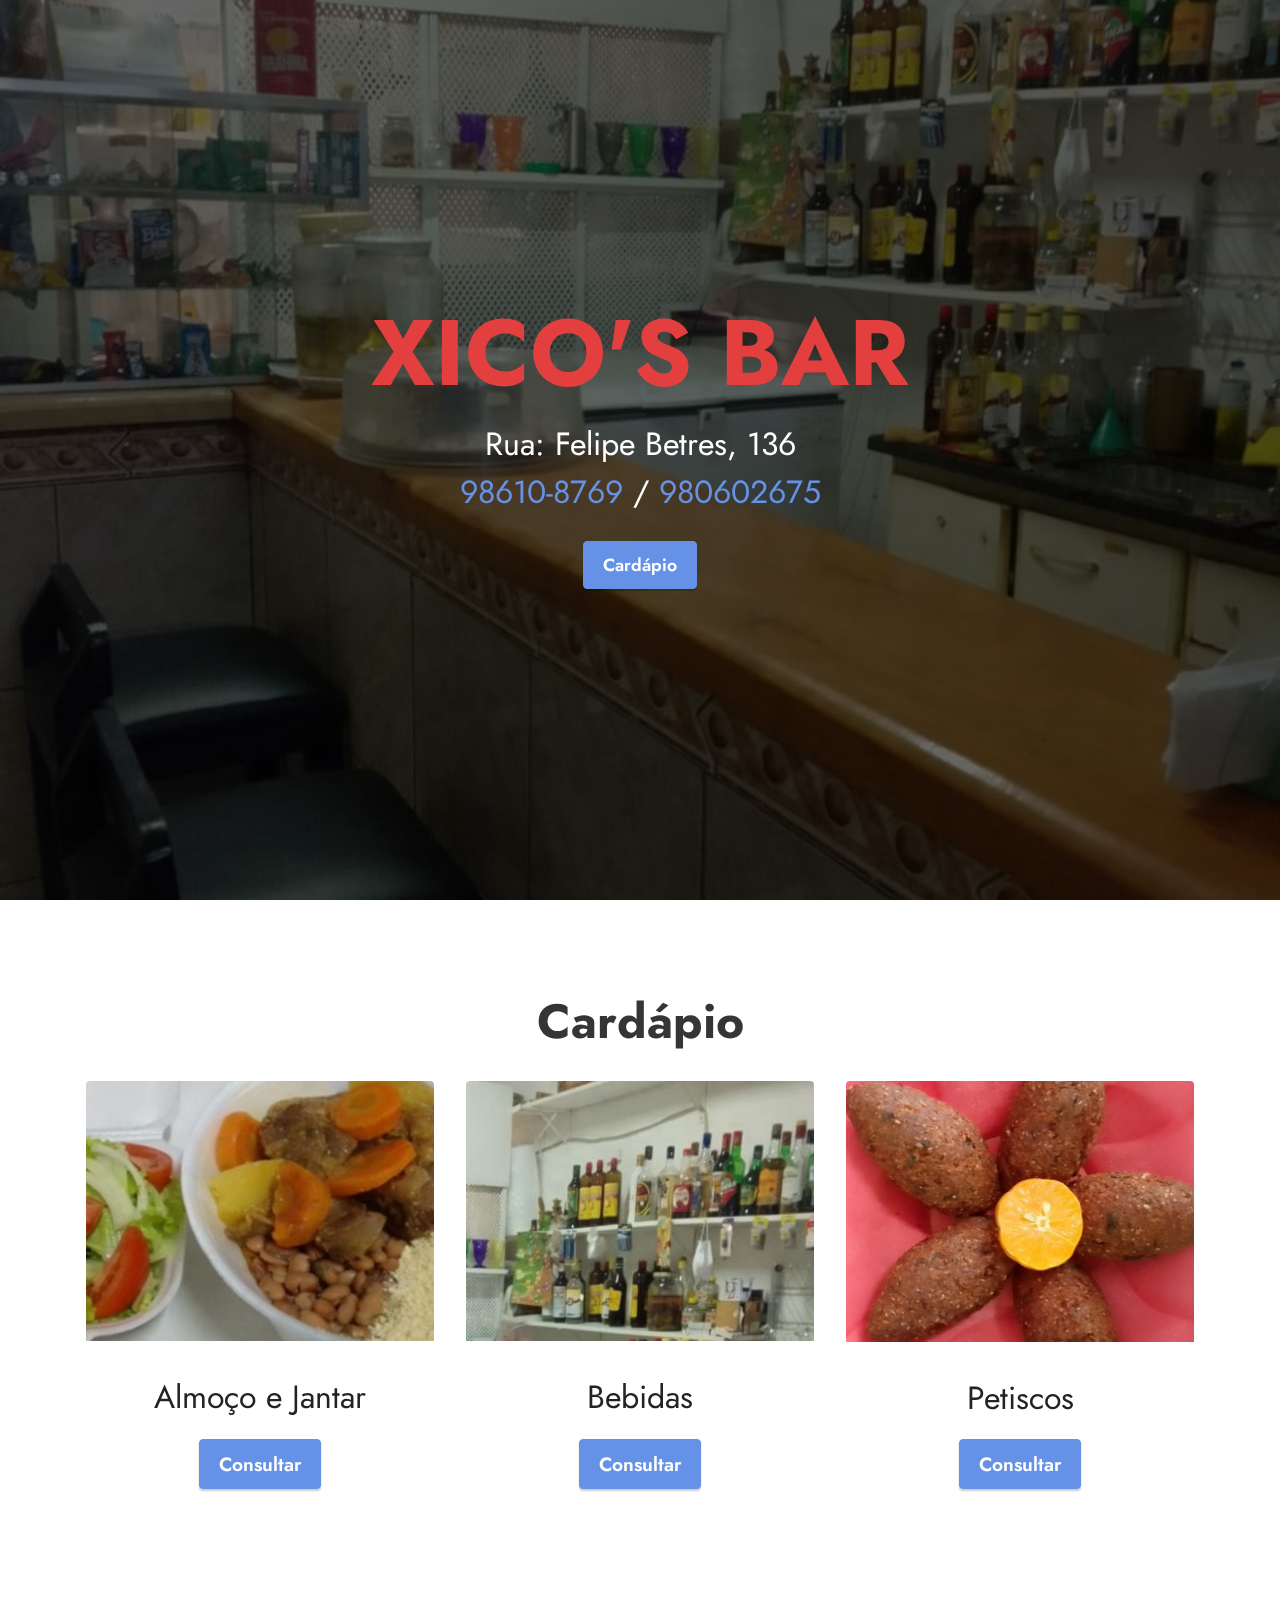
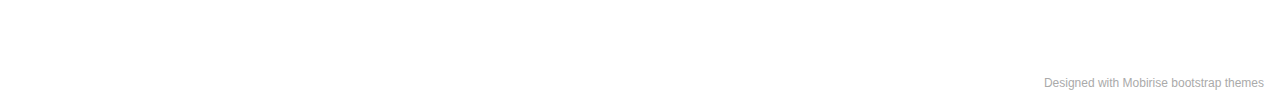
<file: index.html>
<!DOCTYPE html>
<html  >
<head>
  <!-- Site made with Mobirise Website Builder v5.3.0, https://mobirise.com -->
  <meta charset="UTF-8">
  <meta http-equiv="X-UA-Compatible" content="IE=edge">
  <meta name="generator" content="Mobirise v5.3.0, mobirise.com">
  <meta name="viewport" content="width=device-width, initial-scale=1, minimum-scale=1">
  <link rel="shortcut icon" href="assets/images/logo5.png" type="image/x-icon">
  <meta name="description" content="">
  
  
  <title>Home</title>
  <link rel="stylesheet" href="assets/tether/tether.min.css">
  <link rel="stylesheet" href="assets/bootstrap/css/bootstrap.min.css">
  <link rel="stylesheet" href="assets/bootstrap/css/bootstrap-grid.min.css">
  <link rel="stylesheet" href="assets/bootstrap/css/bootstrap-reboot.min.css">
  <link rel="stylesheet" href="assets/theme/css/style.css">
  <link rel="preload" as="style" href="assets/mobirise/css/mbr-additional.css"><link rel="stylesheet" href="assets/mobirise/css/mbr-additional.css" type="text/css">
  
  
  
  
</head>
<body>
  
  <section class="header3 cid-tNGSUu02CK mbr-fullscreen mbr-parallax-background" id="header3-3">

    

    <div class="mbr-overlay" style="opacity: 0.6; background-color: rgb(0, 0, 0);"></div>

    <div class="align-center container">
        <div class="row justify-content-center">
            <div class="col-12 col-lg-6">
                <h1 class="mbr-section-title mbr-fonts-style mb-3 display-1"><strong>XICO'S BAR</strong></h1>
                
                <p class="mbr-text mbr-fonts-style display-5">Rua: Felipe Betres, 136<br><a href="https://web.whatsapp.com/send?phone=5511986108769" class="text-primary">98610-8769</a> / <a href="https://web.whatsapp.com/send?phone=5511980602375" class="text-primary">980602675</a></p>
                <div class="mbr-section-btn mt-3"><a class="btn btn-primary display-4" href="index.html#gallery2-e">Cardápio</a></div>
            </div>
        </div>
    </div>
</section>

<section class="gallery2 cid-tPbjk4nDwG" id="gallery2-e">
    
    
    <div class="container">
        <div class="mbr-section-head">
            <h4 class="mbr-section-title mbr-fonts-style align-center mb-0 display-2"><strong>Cardápio</strong></h4>
            
        </div>
        <div class="row mt-4">
            <div class="item features-image сol-12 col-md-6 col-lg-4">
                <div class="item-wrapper">
                    <div class="item-img">
                        <img src="assets/images/picadinho-1-696x313.jpeg" alt="">
                    </div>
                    <div class="item-content">
                        <h5 class="item-title mbr-fonts-style display-5">Almoço e Jantar</h5>
                        
                        
                    </div>
                    <div class="mbr-section-btn item-footer mt-2"><a href="page1.html" class="btn btn-primary item-btn display-7" target="_blank">Consultar</a></div>
                </div>
            </div>
            <div class="item features-image сol-12 col-md-6 col-lg-4">
                <div class="item-wrapper">
                    <div class="item-img">
                        <img src="assets/images/bar-696x928.jpeg" alt="">
                    </div>
                    <div class="item-content">
                        <h5 class="item-title mbr-fonts-style display-5">Bebidas</h5>
                        
                        
                    </div>
                    <div class="mbr-section-btn item-footer mt-2"><a href="page2.html" class="btn btn-primary item-btn display-7" target="_blank">Consultar</a></div>
                </div>
            </div>
            <div class="item features-image сol-12 col-md-6 col-lg-4">
                <div class="item-wrapper">
                    <div class="item-img">
                        <img src="assets/images/kibe-696x885.jpeg" alt="">
                    </div>
                    <div class="item-content">
                        <h5 class="item-title mbr-fonts-style display-5">Petiscos</h5>
                        
                        
                    </div>
                    <div class="mbr-section-btn item-footer mt-2"><a href="page3.html" class="btn btn-primary item-btn display-7" target="_blank">Consultar</a></div>
                </div>
            </div>
            
        </div>
    </div>
</section><section style="background-color: #fff; font-family: -apple-system, BlinkMacSystemFont, 'Segoe UI', 'Roboto', 'Helvetica Neue', Arial, sans-serif; color:#aaa; font-size:12px; padding: 0; align-items: center; display: flex;"><a href="https://mobirise.site/e" style="flex: 1 1; height: 3rem; padding-left: 1rem;"></a><p style="flex: 0 0 auto; margin:0; padding-right:1rem;"><a href="https://mobirise.site/t" style="color:#aaa;">Designed</a> with Mobirise bootstrap themes</p></section><script src="assets/web/assets/jquery/jquery.min.js"></script>  <script src="assets/popper/popper.min.js"></script>  <script src="assets/tether/tether.min.js"></script>  <script src="assets/bootstrap/js/bootstrap.min.js"></script>  <script src="assets/smoothscroll/smooth-scroll.js"></script>  <script src="assets/parallax/jarallax.min.js"></script>  <script src="assets/theme/js/script.js"></script>  
  
  
</body>
</html>
</file>
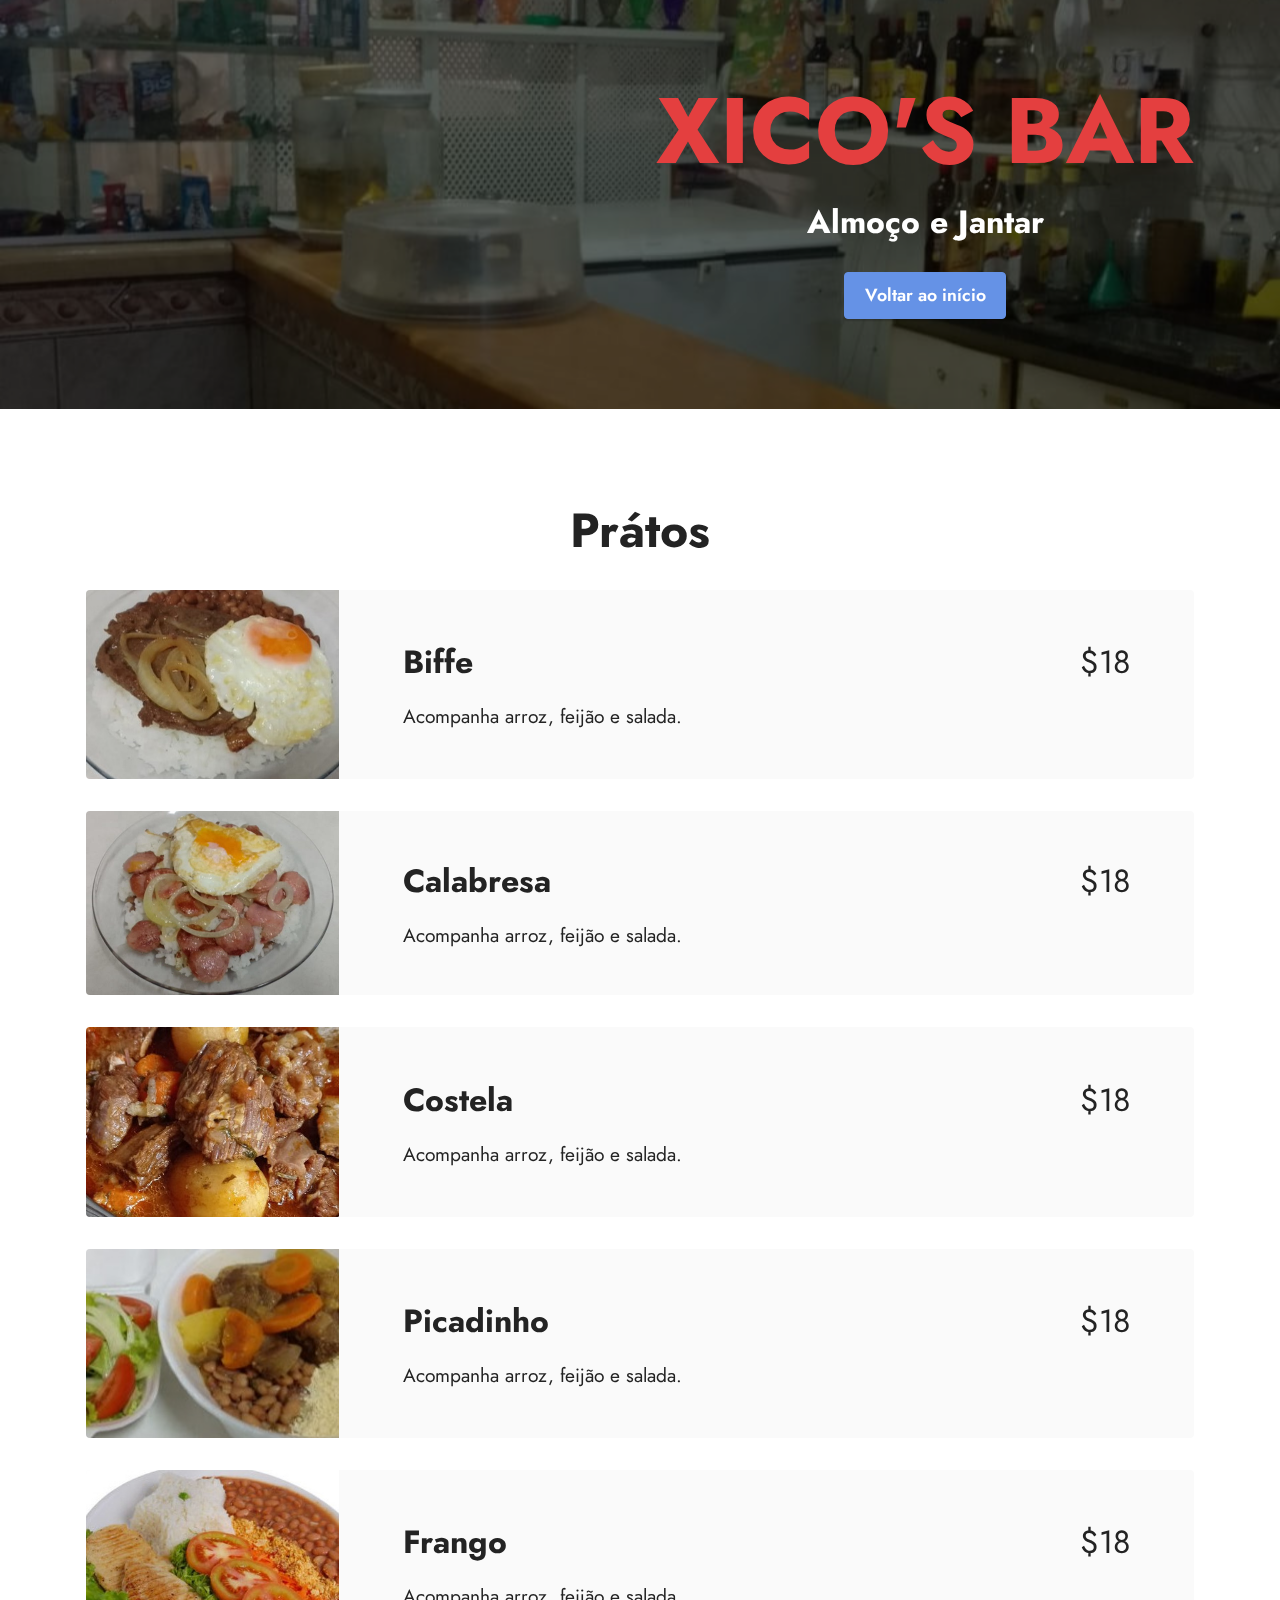
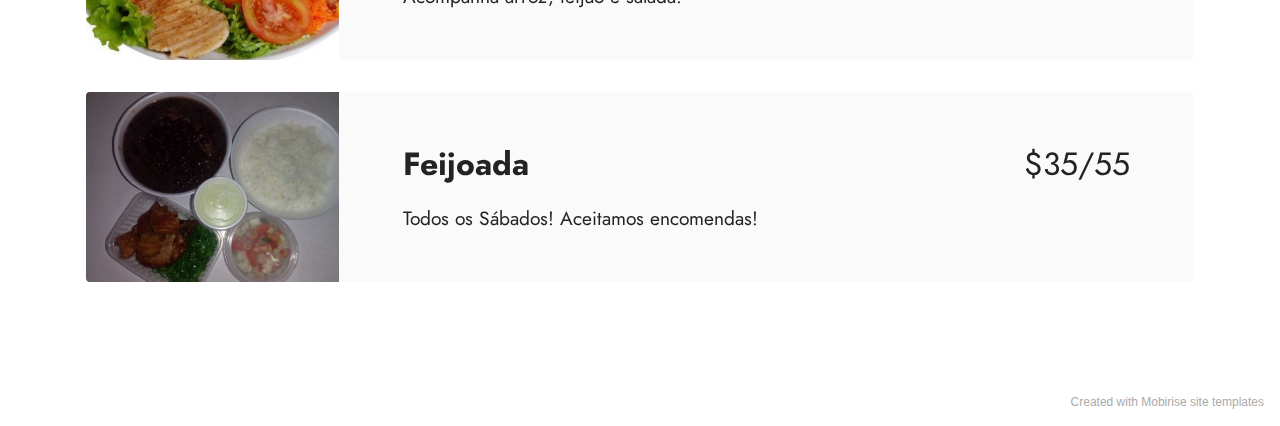
<file: page1.html>
<!DOCTYPE html>
<html  >
<head>
  <!-- Site made with Mobirise Website Builder v5.3.0, https://mobirise.com -->
  <meta charset="UTF-8">
  <meta http-equiv="X-UA-Compatible" content="IE=edge">
  <meta name="generator" content="Mobirise v5.3.0, mobirise.com">
  <meta name="viewport" content="width=device-width, initial-scale=1, minimum-scale=1">
  <link rel="shortcut icon" href="assets/images/logo5.png" type="image/x-icon">
  <meta name="description" content="">
  
  
  <title>comida</title>
  <link rel="stylesheet" href="assets/tether/tether.min.css">
  <link rel="stylesheet" href="assets/bootstrap/css/bootstrap.min.css">
  <link rel="stylesheet" href="assets/bootstrap/css/bootstrap-grid.min.css">
  <link rel="stylesheet" href="assets/bootstrap/css/bootstrap-reboot.min.css">
  <link rel="stylesheet" href="assets/theme/css/style.css">
  <link rel="preload" as="style" href="assets/mobirise/css/mbr-additional.css"><link rel="stylesheet" href="assets/mobirise/css/mbr-additional.css" type="text/css">
  
  
  
  
</head>
<body>
  
  <section class="header3 cid-tPbgKc50AM mbr-parallax-background" id="header3-7">

    

    <div class="mbr-overlay" style="opacity: 0.6; background-color: rgb(0, 0, 0);"></div>

    <div class="align-center container">
        <div class="row justify-content-end">
            <div class="col-12 col-lg-6">
                <h1 class="mbr-section-title mbr-fonts-style mb-3 display-1"><strong>XICO'S BAR</strong></h1>
                
                <p class="mbr-text mbr-fonts-style display-5"><strong>Almoço e Jantar</strong></p>
                <div class="mbr-section-btn mt-3"><a class="btn btn-primary display-4" href="index.html">Voltar ao início</a></div>
            </div>
        </div>
    </div>
</section>

<section class="features10 cid-tPbuTWANhT" id="features11-f">
    <!---->
    
    
    <div class="container">
        <div class="title">
            <h3 class="mbr-section-title mbr-fonts-style mb-4 display-2">
                <strong>Prátos</strong></h3>
            
        </div>
        <div class="card">
            <div class="card-wrapper">
                <div class="row align-items-center">
                    <div class="col-12 col-md-3">
                        <div class="image-wrapper">
                            <img src="assets/images/foto1-506x371.jpeg" alt="Mobirise" title="">
                        </div>
                    </div>
                    <div class="col-12 col-md">
                        <div class="card-box">
                            <div class="row">
                                <div class="col-12">
                                    <div class="top-line">
                                        <h4 class="card-title mbr-fonts-style display-5"><strong>Biffe</strong></h4>
                                        <p class="cost mbr-fonts-style display-5">
                                            $18</p>
                                    </div>
                                </div>
                                <div class="col-12">
                                    <div class="bottom-line">
                                        <p class="mbr-text mbr-fonts-style m-0 display-7">
                                            Acompanha arroz, feijão e salada.
                                        </p>
                                    </div>
                                </div>
                            </div>
                        </div>
                    </div>
                </div>
            </div>
        </div>
        <div class="card">
            <div class="card-wrapper">
                <div class="row align-items-center">
                    <div class="col-12 col-md-3">
                        <div class="image-wrapper">
                            <img src="assets/images/foto3-506x368.jpg" alt="Mobirise" title="">
                        </div>
                    </div>
                    <div class="col-12 col-md">
                        <div class="card-box">
                            <div class="row">
                                <div class="col-12">
                                    <div class="top-line">
                                        <h4 class="card-title mbr-fonts-style display-5"><strong>Calabresa</strong></h4>
                                        <p class="cost mbr-fonts-style display-5">
                                            $18</p>
                                    </div>
                                </div>
                                <div class="col-12">
                                    <div class="bottom-line">
                                        <p class="mbr-text mbr-fonts-style m-0 display-7">
                                            Acompanha arroz, feijão e salada.
                                        </p>
                                    </div>
                                </div>
                            </div>
                        </div>
                    </div>
                </div>
            </div>
        </div>
        <div class="card">
            <div class="card-wrapper">
                <div class="row align-items-center">
                    <div class="col-12 col-md-3">
                        <div class="image-wrapper">
                            <img src="assets/images/costela-506x506.jpeg" alt="Mobirise" title="">
                        </div>
                    </div>
                    <div class="col-12 col-md">
                        <div class="card-box">
                            <div class="row">
                                <div class="col-12">
                                    <div class="top-line">
                                        <h4 class="card-title mbr-fonts-style display-5"><strong>Costela</strong></h4>
                                        <p class="cost mbr-fonts-style display-5">
                                            $18</p>
                                    </div>
                                </div>
                                <div class="col-12">
                                    <div class="bottom-line">
                                        <p class="mbr-text mbr-fonts-style m-0 display-7">
                                            Acompanha arroz, feijão e salada.
                                        </p>
                                    </div>
                                </div>
                            </div>
                        </div>
                    </div>
                </div>
            </div>
        </div>
        <div class="card">
            <div class="card-wrapper">
                <div class="row align-items-center">
                    <div class="col-12 col-md-3">
                        <div class="image-wrapper">
                            <img src="assets/images/picadinho-506x227.jpeg" alt="Mobirise" title="">
                        </div>
                    </div>
                    <div class="col-12 col-md">
                        <div class="card-box">
                            <div class="row">
                                <div class="col-12">
                                    <div class="top-line">
                                        <h4 class="card-title mbr-fonts-style display-5"><strong>Picadinho</strong></h4>
                                        <p class="cost mbr-fonts-style display-5">
                                            $18</p>
                                    </div>
                                </div>
                                <div class="col-12">
                                    <div class="bottom-line">
                                        <p class="mbr-text mbr-fonts-style m-0 display-7">
                                            Acompanha arroz, feijão e salada.
                                        </p>
                                    </div>
                                </div>
                            </div>
                        </div>
                    </div>
                </div>
            </div>
        </div>
        <div class="card">
            <div class="card-wrapper">
                <div class="row align-items-center">
                    <div class="col-12 col-md-3">
                        <div class="image-wrapper">
                            <img src="assets/images/frango-506x336.jpeg" alt="Mobirise" title="">
                        </div>
                    </div>
                    <div class="col-12 col-md">
                        <div class="card-box">
                            <div class="row">
                                <div class="col-12">
                                    <div class="top-line">
                                        <h4 class="card-title mbr-fonts-style display-5"><strong>Frango</strong></h4>
                                        <p class="cost mbr-fonts-style display-5">&nbsp; $18</p>
                                    </div>
                                </div>
                                <div class="col-12">
                                    <div class="bottom-line">
                                        <p class="mbr-text mbr-fonts-style m-0 display-7">
                                            Acompanha arroz, feijão e salada.</p>
                                    </div>
                                </div>
                            </div>
                        </div>
                    </div>
                </div>
            </div>
        </div>
        <div class="card">
            <div class="card-wrapper">
                <div class="row align-items-center">
                    <div class="col-12 col-md-3">
                        <div class="image-wrapper">
                            <img src="assets/images/foto5-506x380.jpg" alt="Mobirise" title="">
                        </div>
                    </div>
                    <div class="col-12 col-md">
                        <div class="card-box">
                            <div class="row">
                                <div class="col-12">
                                    <div class="top-line">
                                        <h4 class="card-title mbr-fonts-style display-5"><strong>Feijoada</strong></h4>
                                        <p class="cost mbr-fonts-style display-5">
                                              $35/55</p>
                                    </div>
                                </div>
                                <div class="col-12">
                                    <div class="bottom-line">
                                        <p class="mbr-text mbr-fonts-style m-0 display-7">
                                            Todos os Sábados! Aceitamos encomendas!</p>
                                    </div>
                                </div>
                            </div>
                        </div>
                    </div>
                </div>
            </div>
        </div>
    </div>
</section><section style="background-color: #fff; font-family: -apple-system, BlinkMacSystemFont, 'Segoe UI', 'Roboto', 'Helvetica Neue', Arial, sans-serif; color:#aaa; font-size:12px; padding: 0; align-items: center; display: flex;"><a href="https://mobirise.site/v" style="flex: 1 1; height: 3rem; padding-left: 1rem;"></a><p style="flex: 0 0 auto; margin:0; padding-right:1rem;">Created with Mobirise <a href="https://mobirise.site/u" style="color:#aaa;">site</a> templates</p></section><script src="assets/web/assets/jquery/jquery.min.js"></script>  <script src="assets/popper/popper.min.js"></script>  <script src="assets/tether/tether.min.js"></script>  <script src="assets/bootstrap/js/bootstrap.min.js"></script>  <script src="assets/smoothscroll/smooth-scroll.js"></script>  <script src="assets/parallax/jarallax.min.js"></script>  <script src="assets/theme/js/script.js"></script>  
  
  
</body>
</html>
</file>
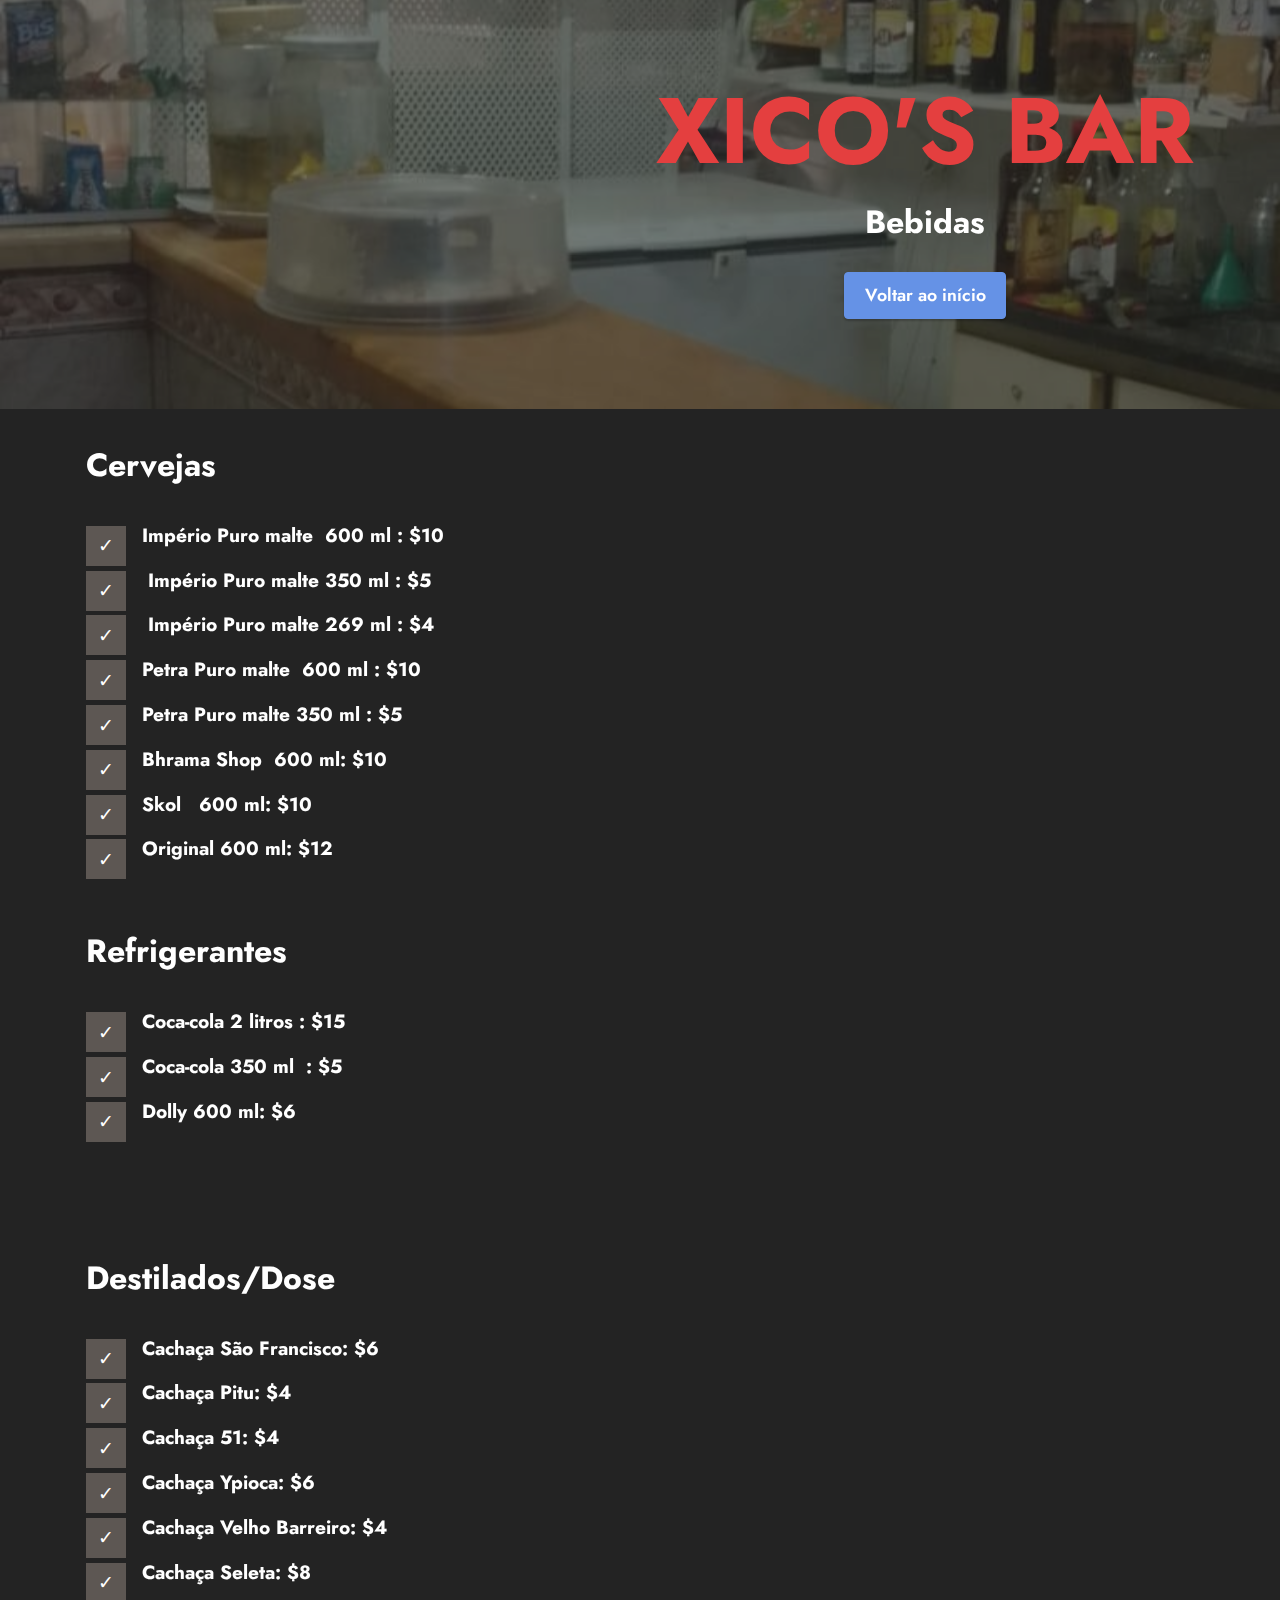
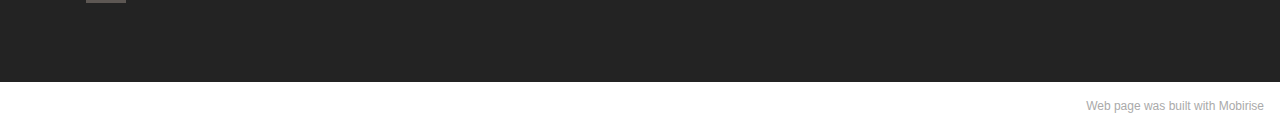
<file: page2.html>
<!DOCTYPE html>
<html  >
<head>
  <!-- Site made with Mobirise Website Builder v5.3.0, https://mobirise.com -->
  <meta charset="UTF-8">
  <meta http-equiv="X-UA-Compatible" content="IE=edge">
  <meta name="generator" content="Mobirise v5.3.0, mobirise.com">
  <meta name="viewport" content="width=device-width, initial-scale=1, minimum-scale=1">
  <link rel="shortcut icon" href="assets/images/logo5.png" type="image/x-icon">
  <meta name="description" content="">
  
  
  <title>bebidas</title>
  <link rel="stylesheet" href="assets/tether/tether.min.css">
  <link rel="stylesheet" href="assets/bootstrap/css/bootstrap.min.css">
  <link rel="stylesheet" href="assets/bootstrap/css/bootstrap-grid.min.css">
  <link rel="stylesheet" href="assets/bootstrap/css/bootstrap-reboot.min.css">
  <link rel="stylesheet" href="assets/theme/css/style.css">
  <link rel="preload" as="style" href="assets/mobirise/css/mbr-additional.css"><link rel="stylesheet" href="assets/mobirise/css/mbr-additional.css" type="text/css">
  
  
  
  
</head>
<body>
  
  <section class="header3 cid-tPbgNZAmQW mbr-parallax-background" id="header3-9">

    

    <div class="mbr-overlay" style="opacity: 0.6; background-color: rgb(35, 35, 35);"></div>

    <div class="align-center container">
        <div class="row justify-content-end">
            <div class="col-12 col-lg-6">
                <h1 class="mbr-section-title mbr-fonts-style mb-3 display-1"><strong>XICO'S BAR</strong></h1>
                
                <p class="mbr-text mbr-fonts-style display-5"><strong>Bebidas</strong></p>
                <div class="mbr-section-btn mt-3"><a class="btn btn-primary display-4" href="index.html">Voltar ao início</a></div>
            </div>
        </div>
    </div>
</section>

<section class="content8 cid-tPbAbG1f9P" id="content8-g">
    
    <div class="container">
        <div class="row justify-content-center">
            <div class="counter-container col-md-12 col-lg-12">
                <h4 class="mbr-section-title mbr-fonts-style mb-4 display-5"><strong>
                    Cervejas</strong></h4>
                <div class="mbr-text mbr-fonts-style display-7">
                    <ul>
                        <li><strong>Império Puro malte&nbsp; 600 ml : $10</strong></li><li><strong>&nbsp;Império Puro malte  350 ml : $5</strong></li><li><strong>&nbsp;Império Puro malte 269 ml : $4</strong></li>
                        <li><strong>Petra Puro malte&nbsp; 600 ml : $10</strong></li><li><strong>Petra Puro malte 350 ml : $5</strong></li>
                        <li><strong>Bhrama Shop&nbsp; 600 ml: $10</strong></li><li><strong>Skol&nbsp; &nbsp;600 ml: $10</strong></li><li><strong>Original 600 ml: $12</strong></li>
                    </ul>
                </div>
            </div>
        </div>
    </div>
</section>

<section class="content8 cid-tPbC1mPtJr" id="content8-h">
    
    <div class="container">
        <div class="row justify-content-center">
            <div class="counter-container col-md-12 col-lg-12">
                <h4 class="mbr-section-title mbr-fonts-style mb-4 display-5"><strong>
                    Refrigerantes</strong></h4>
                <div class="mbr-text mbr-fonts-style display-7">
                    <ul>
                        <li><strong>Coca-cola 2 litros : $15</strong></li>
                        <li><strong>Coca-cola 350 ml&nbsp; : $5</strong></li>
                        <li><strong>Dolly 600 ml: $6</strong></li>
                    </ul>
                </div>
            </div>
        </div>
    </div>
</section>

<section class="content8 cid-tPbFB6JTuF" id="content8-i">
    
    <div class="container">
        <div class="row justify-content-center">
            <div class="counter-container col-md-12 col-lg-12">
                <h4 class="mbr-section-title mbr-fonts-style mb-4 display-5"><strong>
                    Destilados/Dose</strong></h4>
                <div class="mbr-text mbr-fonts-style display-7">
                    <ul>
                        <li><strong>Cachaça São Francisco: $6</strong></li>
                        <li><strong>Cachaça Pitu: $4</strong></li>
                        <li><strong>Cachaça 51: $4</strong></li><li><strong>Cachaça Ypioca: $6</strong></li><li><strong>Cachaça Velho Barreiro: $4</strong></li><li><strong>Cachaça Seleta: $8</strong></li>
                    </ul>
                </div>
            </div>
        </div>
    </div>
</section><section style="background-color: #fff; font-family: -apple-system, BlinkMacSystemFont, 'Segoe UI', 'Roboto', 'Helvetica Neue', Arial, sans-serif; color:#aaa; font-size:12px; padding: 0; align-items: center; display: flex;"><a href="https://mobirise.site/z" style="flex: 1 1; height: 3rem; padding-left: 1rem;"></a><p style="flex: 0 0 auto; margin:0; padding-right:1rem;">Web page was <a href="https://mobirise.site/h" style="color:#aaa;">built with</a> Mobirise</p></section><script src="assets/web/assets/jquery/jquery.min.js"></script>  <script src="assets/popper/popper.min.js"></script>  <script src="assets/tether/tether.min.js"></script>  <script src="assets/bootstrap/js/bootstrap.min.js"></script>  <script src="assets/smoothscroll/smooth-scroll.js"></script>  <script src="assets/parallax/jarallax.min.js"></script>  <script src="assets/theme/js/script.js"></script>  
  
  
</body>
</html>
</file>
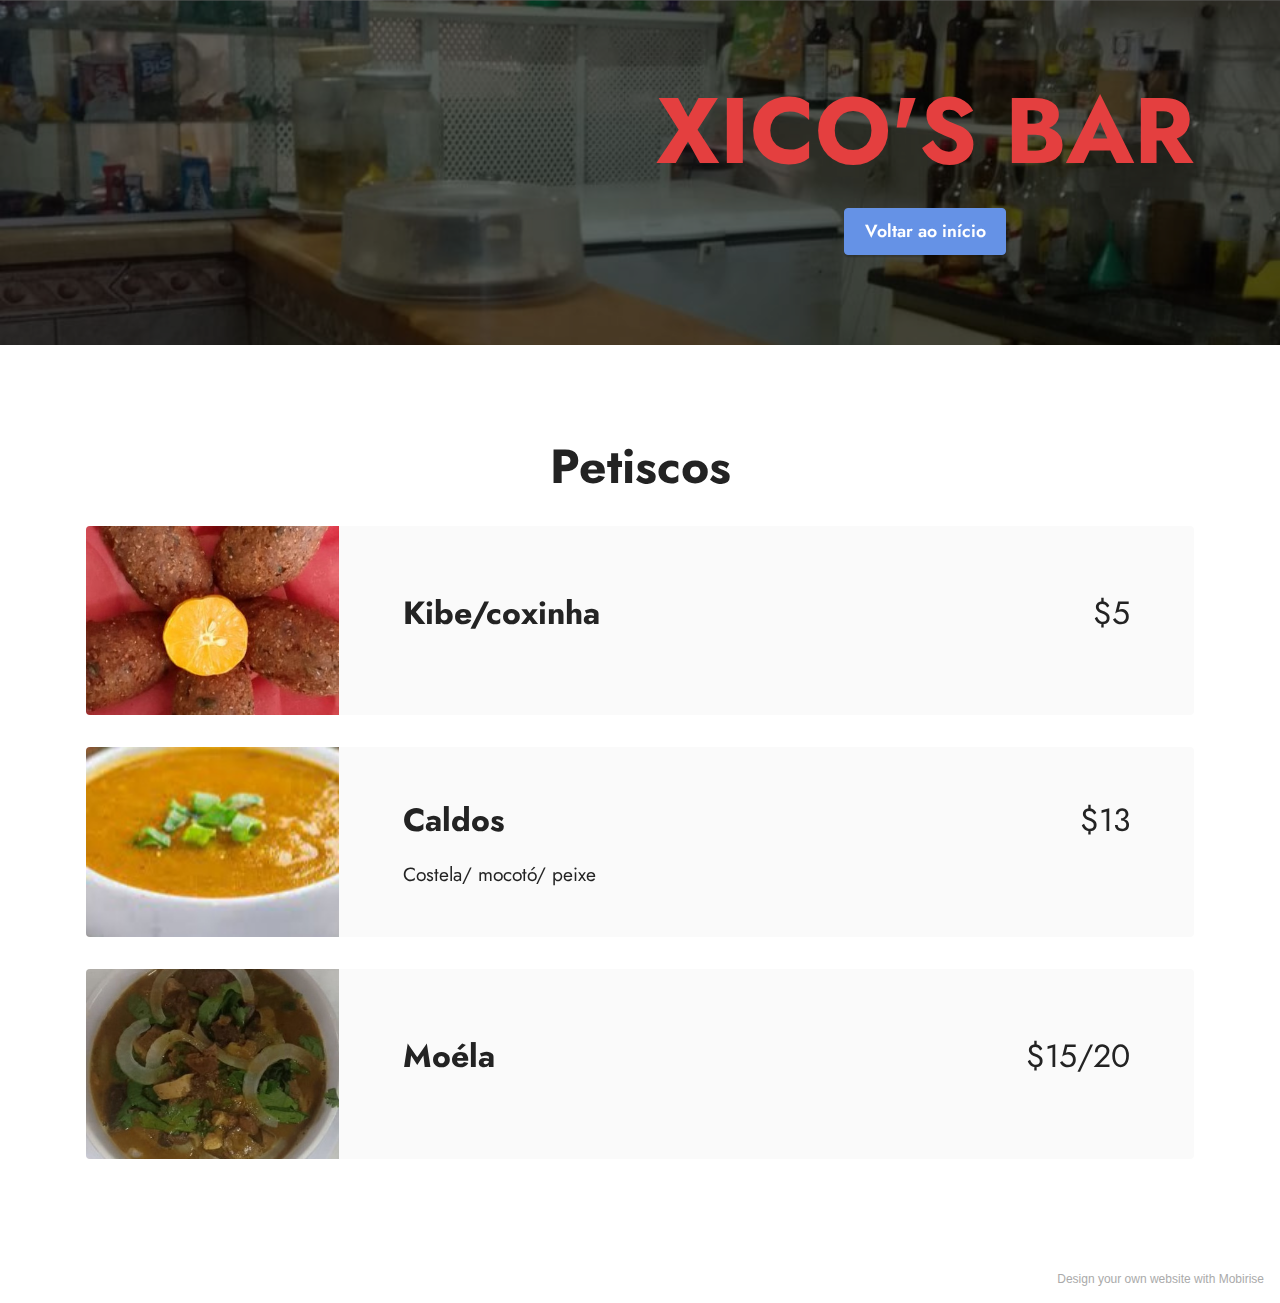
<file: page3.html>
<!DOCTYPE html>
<html  >
<head>
  <!-- Site made with Mobirise Website Builder v5.3.0, https://mobirise.com -->
  <meta charset="UTF-8">
  <meta http-equiv="X-UA-Compatible" content="IE=edge">
  <meta name="generator" content="Mobirise v5.3.0, mobirise.com">
  <meta name="viewport" content="width=device-width, initial-scale=1, minimum-scale=1">
  <link rel="shortcut icon" href="assets/images/logo5.png" type="image/x-icon">
  <meta name="description" content="">
  
  
  <title>petiscos</title>
  <link rel="stylesheet" href="assets/tether/tether.min.css">
  <link rel="stylesheet" href="assets/bootstrap/css/bootstrap.min.css">
  <link rel="stylesheet" href="assets/bootstrap/css/bootstrap-grid.min.css">
  <link rel="stylesheet" href="assets/bootstrap/css/bootstrap-reboot.min.css">
  <link rel="stylesheet" href="assets/theme/css/style.css">
  <link rel="preload" as="style" href="assets/mobirise/css/mbr-additional.css"><link rel="stylesheet" href="assets/mobirise/css/mbr-additional.css" type="text/css">
  
  
  
  
</head>
<body>
  
  <section class="header3 cid-tPbgRwT8tU mbr-parallax-background" id="header3-b">

    

    <div class="mbr-overlay" style="opacity: 0.6; background-color: rgb(0, 0, 0);"></div>

    <div class="align-center container">
        <div class="row justify-content-end">
            <div class="col-12 col-lg-6">
                <h1 class="mbr-section-title mbr-fonts-style mb-3 display-1"><strong>XICO'S BAR</strong></h1>
                
                <p class="mbr-text mbr-fonts-style display-5"></p>
                <div class="mbr-section-btn mt-3"><a class="btn btn-primary display-4" href="index.html">Voltar ao início</a></div>
            </div>
        </div>
    </div>
</section>

<section class="features10 cid-tPbM1HBcbh" id="features11-j">
    <!---->
    
    
    <div class="container">
        <div class="title">
            <h3 class="mbr-section-title mbr-fonts-style mb-4 display-2">
                <strong>Petiscos</strong></h3>
            
        </div>
        <div class="card">
            <div class="card-wrapper">
                <div class="row align-items-center">
                    <div class="col-12 col-md-3">
                        <div class="image-wrapper">
                            <img src="assets/images/kibe-506x644.jpeg" alt="Mobirise" title="">
                        </div>
                    </div>
                    <div class="col-12 col-md">
                        <div class="card-box">
                            <div class="row">
                                <div class="col-12">
                                    <div class="top-line">
                                        <h4 class="card-title mbr-fonts-style display-5"><strong>Kibe/coxinha</strong></h4>
                                        <p class="cost mbr-fonts-style display-5">
                                            $5</p>
                                    </div>
                                </div>
                                <div class="col-12">
                                    <div class="bottom-line">
                                        <p class="mbr-text mbr-fonts-style m-0 display-7"></p>
                                    </div>
                                </div>
                            </div>
                        </div>
                    </div>
                </div>
            </div>
        </div>
        <div class="card">
            <div class="card-wrapper">
                <div class="row align-items-center">
                    <div class="col-12 col-md-3">
                        <div class="image-wrapper">
                            <img src="assets/images/caldo-310x163.jpeg" alt="Mobirise" title="">
                        </div>
                    </div>
                    <div class="col-12 col-md">
                        <div class="card-box">
                            <div class="row">
                                <div class="col-12">
                                    <div class="top-line">
                                        <h4 class="card-title mbr-fonts-style display-5"><strong>Caldos</strong></h4>
                                        <p class="cost mbr-fonts-style display-5">
                                            $13</p>
                                    </div>
                                </div>
                                <div class="col-12">
                                    <div class="bottom-line">
                                        <p class="mbr-text mbr-fonts-style m-0 display-7">
                                            Costela/ mocotó/ peixe
                                        </p>
                                    </div>
                                </div>
                            </div>
                        </div>
                    </div>
                </div>
            </div>
        </div>
        <div class="card">
            <div class="card-wrapper">
                <div class="row align-items-center">
                    <div class="col-12 col-md-3">
                        <div class="image-wrapper">
                            <img src="assets/images/foto2-506x394.jpeg" alt="Mobirise" title="">
                        </div>
                    </div>
                    <div class="col-12 col-md">
                        <div class="card-box">
                            <div class="row">
                                <div class="col-12">
                                    <div class="top-line">
                                        <h4 class="card-title mbr-fonts-style display-5"><strong>Moéla</strong></h4>
                                        <p class="cost mbr-fonts-style display-5">
                                            $15/20</p>
                                    </div>
                                </div>
                                <div class="col-12">
                                    <div class="bottom-line">
                                        <p class="mbr-text mbr-fonts-style m-0 display-7"></p>
                                    </div>
                                </div>
                            </div>
                        </div>
                    </div>
                </div>
            </div>
        </div>
        
        
        
    </div>
</section><section style="background-color: #fff; font-family: -apple-system, BlinkMacSystemFont, 'Segoe UI', 'Roboto', 'Helvetica Neue', Arial, sans-serif; color:#aaa; font-size:12px; padding: 0; align-items: center; display: flex;"><a href="https://mobirise.site/f" style="flex: 1 1; height: 3rem; padding-left: 1rem;"></a><p style="flex: 0 0 auto; margin:0; padding-right:1rem;">Design your own <a href="https://mobirise.site/y" style="color:#aaa;">website</a> with Mobirise</p></section><script src="assets/web/assets/jquery/jquery.min.js"></script>  <script src="assets/popper/popper.min.js"></script>  <script src="assets/tether/tether.min.js"></script>  <script src="assets/bootstrap/js/bootstrap.min.js"></script>  <script src="assets/smoothscroll/smooth-scroll.js"></script>  <script src="assets/parallax/jarallax.min.js"></script>  <script src="assets/theme/js/script.js"></script>  
  
  
</body>
</html>
</file>
<file: assets/theme/css/style.css>
@charset "UTF-8";
section {
  background-color: #ffffff;
}

body {
  font-style: normal;
  line-height: 1.5;
  font-weight: 400;
  color: #232323;
  position: relative;
}

section,
.container,
.container-fluid {
  position: relative;
  word-wrap: break-word;
}

a.mbr-iconfont:hover {
  text-decoration: none;
}

.article .lead p,
.article .lead ul,
.article .lead ol,
.article .lead pre,
.article .lead blockquote {
  margin-bottom: 0;
}

a {
  font-style: normal;
  font-weight: 400;
  cursor: pointer;
}
a, a:hover {
  text-decoration: none;
}

.mbr-section-title {
  font-style: normal;
  line-height: 1.3;
}

.mbr-section-subtitle {
  line-height: 1.3;
}

.mbr-text {
  font-style: normal;
  line-height: 1.7;
}

h1,
h2,
h3,
h4,
h5,
h6,
.display-1,
.display-2,
.display-4,
.display-5,
.display-7,
span,
p,
a {
  line-height: 1;
  word-break: break-word;
  word-wrap: break-word;
  font-weight: 400;
}

b,
strong {
  font-weight: bold;
}

input:-webkit-autofill, input:-webkit-autofill:hover, input:-webkit-autofill:focus, input:-webkit-autofill:active {
  transition-delay: 9999s;
  -webkit-transition-property: background-color, color;
  transition-property: background-color, color;
}

textarea[type=hidden] {
  display: none;
}

section {
  background-position: 50% 50%;
  background-repeat: no-repeat;
  background-size: cover;
}
section .mbr-background-video,
section .mbr-background-video-preview {
  position: absolute;
  bottom: 0;
  left: 0;
  right: 0;
  top: 0;
}

.hidden {
  visibility: hidden;
}

.mbr-z-index20 {
  z-index: 20;
}

/*! Base colors */
.mbr-white {
  color: #ffffff;
}

.mbr-black {
  color: #111111;
}

.mbr-bg-white {
  background-color: #ffffff;
}

.mbr-bg-black {
  background-color: #000000;
}

/*! Text-aligns */
.align-left {
  text-align: left;
}

.align-center {
  text-align: center;
}

.align-right {
  text-align: right;
}

/*! Font-weight  */
.mbr-light {
  font-weight: 300;
}

.mbr-regular {
  font-weight: 400;
}

.mbr-semibold {
  font-weight: 500;
}

.mbr-bold {
  font-weight: 700;
}

/*! Media  */
.media-content {
  flex-basis: 100%;
}

.media-container-row {
  display: flex;
  flex-direction: row;
  flex-wrap: wrap;
  justify-content: center;
  align-content: center;
  align-items: start;
}
.media-container-row .media-size-item {
  width: 400px;
}

.media-container-column {
  display: flex;
  flex-direction: column;
  flex-wrap: wrap;
  justify-content: center;
  align-content: center;
  align-items: stretch;
}
.media-container-column > * {
  width: 100%;
}

@media (min-width: 992px) {
  .media-container-row {
    flex-wrap: nowrap;
  }
}
figure {
  margin-bottom: 0;
  overflow: hidden;
}

figure[mbr-media-size] {
  transition: width 0.1s;
}

img,
iframe {
  display: block;
  width: 100%;
}

.card {
  background-color: transparent;
  border: none;
}

.card-box {
  width: 100%;
}

.card-img {
  text-align: center;
  flex-shrink: 0;
  -webkit-flex-shrink: 0;
}

.media {
  max-width: 100%;
  margin: 0 auto;
}

.mbr-figure {
  align-self: center;
}

.media-container > div {
  max-width: 100%;
}

.mbr-figure img,
.card-img img {
  width: 100%;
}

@media (max-width: 991px) {
  .media-size-item {
    width: auto !important;
  }

  .media {
    width: auto;
  }

  .mbr-figure {
    width: 100% !important;
  }
}
/*! Buttons */
.mbr-section-btn {
  margin-left: -0.6rem;
  margin-right: -0.6rem;
  font-size: 0;
}

.btn {
  font-weight: 600;
  border-width: 1px;
  font-style: normal;
  margin: 0.6rem 0.6rem;
  white-space: normal;
  transition: all 0.2s ease-in-out;
  display: inline-flex;
  align-items: center;
  justify-content: center;
  word-break: break-word;
}

.btn-sm {
  font-weight: 600;
  letter-spacing: 0px;
  transition: all 0.3s ease-in-out;
}

.btn-md {
  font-weight: 600;
  letter-spacing: 0px;
  transition: all 0.3s ease-in-out;
}

.btn-lg {
  font-weight: 600;
  letter-spacing: 0px;
  transition: all 0.3s ease-in-out;
}

.btn-form {
  margin: 0;
}
.btn-form:hover {
  cursor: pointer;
}

nav .mbr-section-btn {
  margin-left: 0rem;
  margin-right: 0rem;
}

/*! Btn icon margin */
.btn .mbr-iconfont,
.btn.btn-sm .mbr-iconfont {
  order: 1;
  cursor: pointer;
  margin-left: 0.5rem;
  vertical-align: sub;
}

.btn.btn-md .mbr-iconfont,
.btn.btn-md .mbr-iconfont {
  margin-left: 0.8rem;
}

.mbr-regular {
  font-weight: 400;
}

.mbr-semibold {
  font-weight: 500;
}

.mbr-bold {
  font-weight: 700;
}

[type=submit] {
  -webkit-appearance: none;
}

/*! Full-screen */
.mbr-fullscreen .mbr-overlay {
  min-height: 100vh;
}

.mbr-fullscreen {
  display: flex;
  display: -moz-flex;
  display: -ms-flex;
  display: -o-flex;
  align-items: center;
  min-height: 100vh;
  padding-top: 3rem;
  padding-bottom: 3rem;
}

/*! Map */
.map {
  height: 25rem;
  position: relative;
}
.map iframe {
  width: 100%;
  height: 100%;
}

/*! Scroll to top arrow */
.mbr-arrow-up {
  bottom: 25px;
  right: 90px;
  position: fixed;
  text-align: right;
  z-index: 5000;
  color: #ffffff;
  font-size: 22px;
}

.mbr-arrow-up a {
  background: rgba(0, 0, 0, 0.2);
  border-radius: 50%;
  color: #fff;
  display: inline-block;
  height: 60px;
  width: 60px;
  border: 2px solid #fff;
  outline-style: none !important;
  position: relative;
  text-decoration: none;
  transition: all 0.3s ease-in-out;
  cursor: pointer;
  text-align: center;
}
.mbr-arrow-up a:hover {
  background-color: rgba(0, 0, 0, 0.4);
}
.mbr-arrow-up a i {
  line-height: 60px;
}

.mbr-arrow-up-icon {
  display: block;
  color: #fff;
}

.mbr-arrow-up-icon::before {
  content: "›";
  display: inline-block;
  font-family: serif;
  font-size: 22px;
  line-height: 1;
  font-style: normal;
  position: relative;
  top: 6px;
  left: -4px;
  transform: rotate(-90deg);
}

/*! Arrow Down */
.mbr-arrow {
  position: absolute;
  bottom: 45px;
  left: 50%;
  width: 60px;
  height: 60px;
  cursor: pointer;
  background-color: rgba(80, 80, 80, 0.5);
  border-radius: 50%;
  transform: translateX(-50%);
}
@media (max-width: 767px) {
  .mbr-arrow {
    display: none;
  }
}
.mbr-arrow > a {
  display: inline-block;
  text-decoration: none;
  outline-style: none;
  -webkit-animation: arrowdown 1.7s ease-in-out infinite;
          animation: arrowdown 1.7s ease-in-out infinite;
  color: #ffffff;
}
.mbr-arrow > a > i {
  position: absolute;
  top: -2px;
  left: 15px;
  font-size: 2rem;
}

#scrollToTop a i::before {
  content: "";
  position: absolute;
  display: block;
  border-bottom: 2.5px solid #fff;
  border-left: 2.5px solid #fff;
  width: 27.8%;
  height: 27.8%;
  left: 50%;
  top: 51%;
  transform: translateY(-30%) translateX(-50%) rotate(135deg);
}

@keyframes arrowdown {
  0% {
    transform: translateY(0px);
  }
  50% {
    transform: translateY(-5px);
  }
  100% {
    transform: translateY(0px);
  }
}
@-webkit-keyframes arrowdown {
  0% {
    transform: translateY(0px);
  }
  50% {
    transform: translateY(-5px);
  }
  100% {
    transform: translateY(0px);
  }
}
@media (max-width: 500px) {
  .mbr-arrow-up {
    left: 0;
    right: 0;
    text-align: center;
  }
}
/*Gradients animation*/
@keyframes gradient-animation {
  from {
    background-position: 0% 100%;
    -webkit-animation-timing-function: ease-in-out;
            animation-timing-function: ease-in-out;
  }
  to {
    background-position: 100% 0%;
    -webkit-animation-timing-function: ease-in-out;
            animation-timing-function: ease-in-out;
  }
}
@-webkit-keyframes gradient-animation {
  from {
    background-position: 0% 100%;
    -webkit-animation-timing-function: ease-in-out;
            animation-timing-function: ease-in-out;
  }
  to {
    background-position: 100% 0%;
    -webkit-animation-timing-function: ease-in-out;
            animation-timing-function: ease-in-out;
  }
}
.bg-gradient {
  background-size: 200% 200%;
  animation: gradient-animation 5s infinite alternate;
  -webkit-animation: gradient-animation 5s infinite alternate;
}

.menu .navbar-brand {
  display: -webkit-flex;
}
.menu .navbar-brand span {
  display: flex;
  display: -webkit-flex;
}
.menu .navbar-brand .navbar-caption-wrap {
  display: -webkit-flex;
}
.menu .navbar-brand .navbar-logo img {
  display: -webkit-flex;
  width: auto;
}
@media (min-width: 768px) and (max-width: 991px) {
  .menu .navbar-toggleable-sm .navbar-nav {
    display: -ms-flexbox;
  }
}
@media (max-width: 991px) {
  .menu .navbar-collapse {
    max-height: 93.5vh;
  }
  .menu .navbar-collapse.show {
    overflow: auto;
  }
}
@media (min-width: 992px) {
  .menu .navbar-nav.nav-dropdown {
    display: -webkit-flex;
  }
  .menu .navbar-toggleable-sm .navbar-collapse {
    display: -webkit-flex !important;
  }
  .menu .collapsed .navbar-collapse {
    max-height: 93.5vh;
  }
  .menu .collapsed .navbar-collapse.show {
    overflow: auto;
  }
}
@media (max-width: 767px) {
  .menu .navbar-collapse {
    max-height: 80vh;
  }
}

.nav-link .mbr-iconfont {
  margin-right: 0.5rem;
}

.navbar {
  display: -webkit-flex;
  -webkit-flex-wrap: wrap;
  -webkit-align-items: center;
  -webkit-justify-content: space-between;
}

.navbar-collapse {
  -webkit-flex-basis: 100%;
  -webkit-flex-grow: 1;
  -webkit-align-items: center;
}

.nav-dropdown .link {
  padding: 0.667em 1.667em !important;
  margin: 0 !important;
}

.nav {
  display: -webkit-flex;
  -webkit-flex-wrap: wrap;
}

.row {
  display: -webkit-flex;
  -webkit-flex-wrap: wrap;
}

.justify-content-center {
  -webkit-justify-content: center;
}

.form-inline {
  display: -webkit-flex;
}

.card-wrapper {
  -webkit-flex: 1;
}

.carousel-control {
  z-index: 10;
  display: -webkit-flex;
}

.carousel-controls {
  display: -webkit-flex;
}

.media {
  display: -webkit-flex;
}

.form-group:focus {
  outline: none;
}

.jq-selectbox__select {
  padding: 7px 0;
  position: relative;
}

.jq-selectbox__dropdown {
  overflow: hidden;
  border-radius: 10px;
  position: absolute;
  top: 100%;
  left: 0 !important;
  width: 100% !important;
}

.jq-selectbox__trigger-arrow {
  right: 0;
  transform: translateY(-50%);
}

.jq-selectbox li {
  padding: 1.07em 0.5em;
}

input[type=range] {
  padding-left: 0 !important;
  padding-right: 0 !important;
}

.modal-dialog,
.modal-content {
  height: 100%;
}

.modal-dialog .carousel-inner {
  height: calc(100vh - 1.75rem);
}
@media (max-width: 575px) {
  .modal-dialog .carousel-inner {
    height: calc(100vh - 1rem);
  }
}

.carousel-item {
  text-align: center;
}

.carousel-item img {
  margin: auto;
}

.navbar-toggler {
  align-self: flex-start;
  padding: 0.25rem 0.75rem;
  font-size: 1.25rem;
  line-height: 1;
  background: transparent;
  border: 1px solid transparent;
  border-radius: 0.25rem;
}

.navbar-toggler:focus,
.navbar-toggler:hover {
  text-decoration: none;
}

.navbar-toggler-icon {
  display: inline-block;
  width: 1.5em;
  height: 1.5em;
  vertical-align: middle;
  content: "";
  background: no-repeat center center;
  background-size: 100% 100%;
}

.navbar-toggler-left {
  position: absolute;
  left: 1rem;
}

.navbar-toggler-right {
  position: absolute;
  right: 1rem;
}

.card-img {
  width: auto;
}

.menu .navbar.collapsed:not(.beta-menu) {
  flex-direction: column;
}

.carousel-item.active,
.carousel-item-next,
.carousel-item-prev {
  display: flex;
}

.note-air-layout .dropup .dropdown-menu,
.note-air-layout .navbar-fixed-bottom .dropdown .dropdown-menu {
  bottom: initial !important;
}

html,
body {
  height: auto;
  min-height: 100vh;
}

.dropup .dropdown-toggle::after {
  display: none;
}

.form-asterisk {
  font-family: initial;
  position: absolute;
  top: -2px;
  font-weight: normal;
}

.form-control-label {
  position: relative;
  cursor: pointer;
  margin-bottom: 0.357em;
  padding: 0;
}

.alert {
  color: #ffffff;
  border-radius: 0;
  border: 0;
  font-size: 1.1rem;
  line-height: 1.5;
  margin-bottom: 1.875rem;
  padding: 1.25rem;
  position: relative;
  text-align: center;
}
.alert.alert-form::after {
  background-color: inherit;
  bottom: -7px;
  content: "";
  display: block;
  height: 14px;
  left: 50%;
  margin-left: -7px;
  position: absolute;
  transform: rotate(45deg);
  width: 14px;
}

.form-control {
  background-color: #ffffff;
  background-clip: border-box;
  color: #232323;
  line-height: 1rem !important;
  height: auto;
  padding: 0.6rem 1.2rem;
  transition: border-color 0.25s ease 0s;
  border: 1px solid transparent !important;
  border-radius: 4px;
  box-shadow: rgba(0, 0, 0, 0.07) 0px 1px 1px 0px, rgba(0, 0, 0, 0.07) 0px 1px 3px 0px, rgba(0, 0, 0, 0.03) 0px 0px 0px 1px;
}
.form-active .form-control:invalid {
  border-color: red;
}

form .row {
  margin-left: -0.6rem;
  margin-right: -0.6rem;
}
form .row [class*=col] {
  padding-left: 0.6rem;
  padding-right: 0.6rem;
}

form .mbr-section-btn {
  margin: 0;
  padding-left: 0.6rem;
  padding-right: 0.6rem;
}

form .btn {
  display: flex;
  padding: 0.6rem 1.2rem;
  margin: 0;
}

form .form-check-input {
  margin-top: 0.5;
}

textarea.form-control {
  line-height: 1.5rem !important;
}

.form-group {
  margin-bottom: 1.2rem;
}

.form-control,
form .btn {
  min-height: 48px;
}

.gdpr-block label span.textGDPR input[name=gdpr] {
  top: 7px;
}

.form-control:focus {
  box-shadow: none;
}

:focus {
  outline: none;
}

.mbr-overlay {
  background-color: #000;
  bottom: 0;
  left: 0;
  opacity: 0.5;
  position: absolute;
  right: 0;
  top: 0;
  z-index: 0;
  pointer-events: none;
}

blockquote {
  font-style: italic;
  padding: 3rem;
  font-size: 1.09rem;
  position: relative;
  border-left: 3px solid;
}

ul,
ol,
pre,
blockquote {
  margin-bottom: 2.3125rem;
}

.mt-4 {
  margin-top: 2rem !important;
}

.mb-4 {
  margin-bottom: 2rem !important;
}

@media (min-width: 992px) {
  .container {
    padding-left: 16px;
    padding-right: 16px;
  }

  .row {
    margin-left: -16px;
    margin-right: -16px;
  }
  .row > [class*=col] {
    padding-left: 16px;
    padding-right: 16px;
  }
}
@media (min-width: 768px) {
  .container-fluid {
    padding-left: 32px;
    padding-right: 32px;
  }
}
@media (min-width: 768px) and (max-width: 991px) {
  .mbr-container {
    padding-left: 32px;
    padding-right: 32px;
  }
}
@media (max-width: 767px) {
  .mbr-container {
    padding-left: 16px;
    padding-right: 16px;
  }
}
.card-wrapper,
.item-wrapper {
  overflow: hidden;
}

.app-video-wrapper > img {
  opacity: 1;
}.engine {
	position: absolute;
	text-indent: -2400px;
	text-align: center;
	padding: 0;
	top: 0;
	left: -2400px;
}
</file>
<file: assets/mobirise/css/mbr-additional.css>
@import url(https://fonts.googleapis.com/css?family=Jost:100,200,300,400,500,600,700,800,900,100i,200i,300i,400i,500i,600i,700i,800i,900i&display=swap);





body {
  font-family: Jost;
}
.display-1 {
  font-family: 'Jost', sans-serif;
  font-size: 5.8rem;
  line-height: 1.1;
}
.display-1 > .mbr-iconfont {
  font-size: 7.25rem;
}
.display-2 {
  font-family: 'Jost', sans-serif;
  font-size: 3rem;
  line-height: 1.1;
}
.display-2 > .mbr-iconfont {
  font-size: 3.75rem;
}
.display-4 {
  font-family: 'Jost', sans-serif;
  font-size: 1.1rem;
  line-height: 1.5;
}
.display-4 > .mbr-iconfont {
  font-size: 1.375rem;
}
.display-5 {
  font-family: 'Jost', sans-serif;
  font-size: 2rem;
  line-height: 1.5;
}
.display-5 > .mbr-iconfont {
  font-size: 2.5rem;
}
.display-7 {
  font-family: 'Jost', sans-serif;
  font-size: 1.2rem;
  line-height: 1.5;
}
.display-7 > .mbr-iconfont {
  font-size: 1.5rem;
}
/* ---- Fluid typography for mobile devices ---- */
/* 1.4 - font scale ratio ( bootstrap == 1.42857 ) */
/* 100vw - current viewport width */
/* (48 - 20)  48 == 48rem == 768px, 20 == 20rem == 320px(minimal supported viewport) */
/* 0.65 - min scale variable, may vary */
@media (max-width: 992px) {
  .display-1 {
    font-size: 4.64rem;
  }
}
@media (max-width: 768px) {
  .display-1 {
    font-size: 4.06rem;
    font-size: calc( 2.6799999999999997rem + (5.8 - 2.6799999999999997) * ((100vw - 20rem) / (48 - 20)));
    line-height: calc( 1.1 * (2.6799999999999997rem + (5.8 - 2.6799999999999997) * ((100vw - 20rem) / (48 - 20))));
  }
  .display-2 {
    font-size: 2.4rem;
    font-size: calc( 1.7rem + (3 - 1.7) * ((100vw - 20rem) / (48 - 20)));
    line-height: calc( 1.3 * (1.7rem + (3 - 1.7) * ((100vw - 20rem) / (48 - 20))));
  }
  .display-4 {
    font-size: 0.88rem;
    font-size: calc( 1.0350000000000001rem + (1.1 - 1.0350000000000001) * ((100vw - 20rem) / (48 - 20)));
    line-height: calc( 1.4 * (1.0350000000000001rem + (1.1 - 1.0350000000000001) * ((100vw - 20rem) / (48 - 20))));
  }
  .display-5 {
    font-size: 1.6rem;
    font-size: calc( 1.35rem + (2 - 1.35) * ((100vw - 20rem) / (48 - 20)));
    line-height: calc( 1.4 * (1.35rem + (2 - 1.35) * ((100vw - 20rem) / (48 - 20))));
  }
  .display-7 {
    font-size: 0.96rem;
    font-size: calc( 1.07rem + (1.2 - 1.07) * ((100vw - 20rem) / (48 - 20)));
    line-height: calc( 1.4 * (1.07rem + (1.2 - 1.07) * ((100vw - 20rem) / (48 - 20))));
  }
}
/* Buttons */
.btn {
  padding: 0.6rem 1.2rem;
  border-radius: 4px;
}
.btn-sm {
  padding: 0.6rem 1.2rem;
  border-radius: 4px;
}
.btn-md {
  padding: 0.6rem 1.2rem;
  border-radius: 4px;
}
.btn-lg {
  padding: 1rem 2.6rem;
  border-radius: 4px;
}
.bg-primary {
  background-color: #6592e6 !important;
}
.bg-success {
  background-color: #40b0bf !important;
}
.bg-info {
  background-color: #47b5ed !important;
}
.bg-warning {
  background-color: #ffe161 !important;
}
.bg-danger {
  background-color: #ff9966 !important;
}
.btn-primary,
.btn-primary:active {
  background-color: #6592e6 !important;
  border-color: #6592e6 !important;
  color: #ffffff !important;
  box-shadow: 0 2px 2px 0 rgba(0, 0, 0, 0.2);
}
.btn-primary:hover,
.btn-primary:focus,
.btn-primary.focus,
.btn-primary.active {
  color: #ffffff !important;
  background-color: #2260d2 !important;
  border-color: #2260d2 !important;
  box-shadow: 0 2px 5px 0 rgba(0, 0, 0, 0.2);
}
.btn-primary.disabled,
.btn-primary:disabled {
  color: #ffffff !important;
  background-color: #2260d2 !important;
  border-color: #2260d2 !important;
}
.btn-secondary,
.btn-secondary:active {
  background-color: #ff6666 !important;
  border-color: #ff6666 !important;
  color: #ffffff !important;
  box-shadow: 0 2px 2px 0 rgba(0, 0, 0, 0.2);
}
.btn-secondary:hover,
.btn-secondary:focus,
.btn-secondary.focus,
.btn-secondary.active {
  color: #ffffff !important;
  background-color: #ff0f0f !important;
  border-color: #ff0f0f !important;
  box-shadow: 0 2px 5px 0 rgba(0, 0, 0, 0.2);
}
.btn-secondary.disabled,
.btn-secondary:disabled {
  color: #ffffff !important;
  background-color: #ff0f0f !important;
  border-color: #ff0f0f !important;
}
.btn-info,
.btn-info:active {
  background-color: #47b5ed !important;
  border-color: #47b5ed !important;
  color: #ffffff !important;
  box-shadow: 0 2px 2px 0 rgba(0, 0, 0, 0.2);
}
.btn-info:hover,
.btn-info:focus,
.btn-info.focus,
.btn-info.active {
  color: #ffffff !important;
  background-color: #148cca !important;
  border-color: #148cca !important;
  box-shadow: 0 2px 5px 0 rgba(0, 0, 0, 0.2);
}
.btn-info.disabled,
.btn-info:disabled {
  color: #ffffff !important;
  background-color: #148cca !important;
  border-color: #148cca !important;
}
.btn-success,
.btn-success:active {
  background-color: #40b0bf !important;
  border-color: #40b0bf !important;
  color: #ffffff !important;
  box-shadow: 0 2px 2px 0 rgba(0, 0, 0, 0.2);
}
.btn-success:hover,
.btn-success:focus,
.btn-success.focus,
.btn-success.active {
  color: #ffffff !important;
  background-color: #2a747e !important;
  border-color: #2a747e !important;
  box-shadow: 0 2px 5px 0 rgba(0, 0, 0, 0.2);
}
.btn-success.disabled,
.btn-success:disabled {
  color: #ffffff !important;
  background-color: #2a747e !important;
  border-color: #2a747e !important;
}
.btn-warning,
.btn-warning:active {
  background-color: #ffe161 !important;
  border-color: #ffe161 !important;
  color: #614f00 !important;
  box-shadow: 0 2px 2px 0 rgba(0, 0, 0, 0.2);
}
.btn-warning:hover,
.btn-warning:focus,
.btn-warning.focus,
.btn-warning.active {
  color: #0a0800 !important;
  background-color: #ffd10a !important;
  border-color: #ffd10a !important;
  box-shadow: 0 2px 5px 0 rgba(0, 0, 0, 0.2);
}
.btn-warning.disabled,
.btn-warning:disabled {
  color: #614f00 !important;
  background-color: #ffd10a !important;
  border-color: #ffd10a !important;
}
.btn-danger,
.btn-danger:active {
  background-color: #ff9966 !important;
  border-color: #ff9966 !important;
  color: #ffffff !important;
  box-shadow: 0 2px 2px 0 rgba(0, 0, 0, 0.2);
}
.btn-danger:hover,
.btn-danger:focus,
.btn-danger.focus,
.btn-danger.active {
  color: #ffffff !important;
  background-color: #ff5f0f !important;
  border-color: #ff5f0f !important;
  box-shadow: 0 2px 5px 0 rgba(0, 0, 0, 0.2);
}
.btn-danger.disabled,
.btn-danger:disabled {
  color: #ffffff !important;
  background-color: #ff5f0f !important;
  border-color: #ff5f0f !important;
}
.btn-white,
.btn-white:active {
  background-color: #fafafa !important;
  border-color: #fafafa !important;
  color: #7a7a7a !important;
  box-shadow: 0 2px 2px 0 rgba(0, 0, 0, 0.2);
}
.btn-white:hover,
.btn-white:focus,
.btn-white.focus,
.btn-white.active {
  color: #4f4f4f !important;
  background-color: #cfcfcf !important;
  border-color: #cfcfcf !important;
  box-shadow: 0 2px 5px 0 rgba(0, 0, 0, 0.2);
}
.btn-white.disabled,
.btn-white:disabled {
  color: #7a7a7a !important;
  background-color: #cfcfcf !important;
  border-color: #cfcfcf !important;
}
.btn-black,
.btn-black:active {
  background-color: #232323 !important;
  border-color: #232323 !important;
  color: #ffffff !important;
  box-shadow: 0 2px 2px 0 rgba(0, 0, 0, 0.2);
}
.btn-black:hover,
.btn-black:focus,
.btn-black.focus,
.btn-black.active {
  color: #ffffff !important;
  background-color: #000000 !important;
  border-color: #000000 !important;
  box-shadow: 0 2px 5px 0 rgba(0, 0, 0, 0.2);
}
.btn-black.disabled,
.btn-black:disabled {
  color: #ffffff !important;
  background-color: #000000 !important;
  border-color: #000000 !important;
}
.btn-primary-outline,
.btn-primary-outline:active {
  background-color: transparent !important;
  border-color: transparent;
  color: #6592e6;
}
.btn-primary-outline:hover,
.btn-primary-outline:focus,
.btn-primary-outline.focus,
.btn-primary-outline.active {
  color: #2260d2 !important;
  background-color: transparent!important;
  border-color: transparent!important;
  box-shadow: none!important;
}
.btn-primary-outline.disabled,
.btn-primary-outline:disabled {
  color: #ffffff !important;
  background-color: #6592e6 !important;
  border-color: #6592e6 !important;
}
.btn-secondary-outline,
.btn-secondary-outline:active {
  background-color: transparent !important;
  border-color: transparent;
  color: #ff6666;
}
.btn-secondary-outline:hover,
.btn-secondary-outline:focus,
.btn-secondary-outline.focus,
.btn-secondary-outline.active {
  color: #ff0f0f !important;
  background-color: transparent!important;
  border-color: transparent!important;
  box-shadow: none!important;
}
.btn-secondary-outline.disabled,
.btn-secondary-outline:disabled {
  color: #ffffff !important;
  background-color: #ff6666 !important;
  border-color: #ff6666 !important;
}
.btn-info-outline,
.btn-info-outline:active {
  background-color: transparent !important;
  border-color: transparent;
  color: #47b5ed;
}
.btn-info-outline:hover,
.btn-info-outline:focus,
.btn-info-outline.focus,
.btn-info-outline.active {
  color: #148cca !important;
  background-color: transparent!important;
  border-color: transparent!important;
  box-shadow: none!important;
}
.btn-info-outline.disabled,
.btn-info-outline:disabled {
  color: #ffffff !important;
  background-color: #47b5ed !important;
  border-color: #47b5ed !important;
}
.btn-success-outline,
.btn-success-outline:active {
  background-color: transparent !important;
  border-color: transparent;
  color: #40b0bf;
}
.btn-success-outline:hover,
.btn-success-outline:focus,
.btn-success-outline.focus,
.btn-success-outline.active {
  color: #2a747e !important;
  background-color: transparent!important;
  border-color: transparent!important;
  box-shadow: none!important;
}
.btn-success-outline.disabled,
.btn-success-outline:disabled {
  color: #ffffff !important;
  background-color: #40b0bf !important;
  border-color: #40b0bf !important;
}
.btn-warning-outline,
.btn-warning-outline:active {
  background-color: transparent !important;
  border-color: transparent;
  color: #ffe161;
}
.btn-warning-outline:hover,
.btn-warning-outline:focus,
.btn-warning-outline.focus,
.btn-warning-outline.active {
  color: #ffd10a !important;
  background-color: transparent!important;
  border-color: transparent!important;
  box-shadow: none!important;
}
.btn-warning-outline.disabled,
.btn-warning-outline:disabled {
  color: #614f00 !important;
  background-color: #ffe161 !important;
  border-color: #ffe161 !important;
}
.btn-danger-outline,
.btn-danger-outline:active {
  background-color: transparent !important;
  border-color: transparent;
  color: #ff9966;
}
.btn-danger-outline:hover,
.btn-danger-outline:focus,
.btn-danger-outline.focus,
.btn-danger-outline.active {
  color: #ff5f0f !important;
  background-color: transparent!important;
  border-color: transparent!important;
  box-shadow: none!important;
}
.btn-danger-outline.disabled,
.btn-danger-outline:disabled {
  color: #ffffff !important;
  background-color: #ff9966 !important;
  border-color: #ff9966 !important;
}
.btn-black-outline,
.btn-black-outline:active {
  background-color: transparent !important;
  border-color: transparent;
  color: #232323;
}
.btn-black-outline:hover,
.btn-black-outline:focus,
.btn-black-outline.focus,
.btn-black-outline.active {
  color: #000000 !important;
  background-color: transparent!important;
  border-color: transparent!important;
  box-shadow: none!important;
}
.btn-black-outline.disabled,
.btn-black-outline:disabled {
  color: #ffffff !important;
  background-color: #232323 !important;
  border-color: #232323 !important;
}
.btn-white-outline,
.btn-white-outline:active {
  background-color: transparent !important;
  border-color: transparent;
  color: #fafafa;
}
.btn-white-outline:hover,
.btn-white-outline:focus,
.btn-white-outline.focus,
.btn-white-outline.active {
  color: #cfcfcf !important;
  background-color: transparent!important;
  border-color: transparent!important;
  box-shadow: none!important;
}
.btn-white-outline.disabled,
.btn-white-outline:disabled {
  color: #7a7a7a !important;
  background-color: #fafafa !important;
  border-color: #fafafa !important;
}
.text-primary {
  color: #6592e6 !important;
}
.text-secondary {
  color: #ff6666 !important;
}
.text-success {
  color: #40b0bf !important;
}
.text-info {
  color: #47b5ed !important;
}
.text-warning {
  color: #ffe161 !important;
}
.text-danger {
  color: #ff9966 !important;
}
.text-white {
  color: #fafafa !important;
}
.text-black {
  color: #232323 !important;
}
a.text-primary:hover,
a.text-primary:focus,
a.text-primary.active {
  color: #205ac5 !important;
}
a.text-secondary:hover,
a.text-secondary:focus,
a.text-secondary.active {
  color: #ff0000 !important;
}
a.text-success:hover,
a.text-success:focus,
a.text-success.active {
  color: #266a73 !important;
}
a.text-info:hover,
a.text-info:focus,
a.text-info.active {
  color: #1283bc !important;
}
a.text-warning:hover,
a.text-warning:focus,
a.text-warning.active {
  color: #facb00 !important;
}
a.text-danger:hover,
a.text-danger:focus,
a.text-danger.active {
  color: #ff5500 !important;
}
a.text-white:hover,
a.text-white:focus,
a.text-white.active {
  color: #c7c7c7 !important;
}
a.text-black:hover,
a.text-black:focus,
a.text-black.active {
  color: #000000 !important;
}
a[class*="text-"]:not(.nav-link):not(.dropdown-item):not([role]):not(.navbar-caption) {
  position: relative;
  background-image: transparent;
  background-size: 10000px 2px;
  background-repeat: no-repeat;
  background-position: 0px 1.2em;
  background-position: -10000px 1.2em;
}
a[class*="text-"]:not(.nav-link):not(.dropdown-item):not([role]):not(.navbar-caption):hover {
  transition: background-position 2s ease-in-out;
  background-image: linear-gradient(currentColor 50%, currentColor 50%);
  background-position: 0px 1.2em;
}
.nav-tabs .nav-link.active {
  color: #6592e6;
}
.nav-tabs .nav-link:not(.active) {
  color: #232323;
}
.alert-success {
  background-color: #70c770;
}
.alert-info {
  background-color: #47b5ed;
}
.alert-warning {
  background-color: #ffe161;
}
.alert-danger {
  background-color: #ff9966;
}
.mbr-gallery-filter li.active .btn {
  background-color: #6592e6;
  border-color: #6592e6;
  color: #ffffff;
}
.mbr-gallery-filter li.active .btn:focus {
  box-shadow: none;
}
a,
a:hover {
  color: #6592e6;
}
.mbr-plan-header.bg-primary .mbr-plan-subtitle,
.mbr-plan-header.bg-primary .mbr-plan-price-desc {
  color: #ffffff;
}
.mbr-plan-header.bg-success .mbr-plan-subtitle,
.mbr-plan-header.bg-success .mbr-plan-price-desc {
  color: #a0d8df;
}
.mbr-plan-header.bg-info .mbr-plan-subtitle,
.mbr-plan-header.bg-info .mbr-plan-price-desc {
  color: #ffffff;
}
.mbr-plan-header.bg-warning .mbr-plan-subtitle,
.mbr-plan-header.bg-warning .mbr-plan-price-desc {
  color: #ffffff;
}
.mbr-plan-header.bg-danger .mbr-plan-subtitle,
.mbr-plan-header.bg-danger .mbr-plan-price-desc {
  color: #ffffff;
}
/* Scroll to top button*/
.scrollToTop_wraper {
  display: none;
}
.form-control {
  font-family: 'Jost', sans-serif;
  font-size: 1.1rem;
  line-height: 1.5;
  font-weight: 400;
}
.form-control > .mbr-iconfont {
  font-size: 1.375rem;
}
.form-control:hover,
.form-control:focus {
  box-shadow: rgba(0, 0, 0, 0.07) 0px 1px 1px 0px, rgba(0, 0, 0, 0.07) 0px 1px 3px 0px, rgba(0, 0, 0, 0.03) 0px 0px 0px 1px;
  border-color: #6592e6 !important;
}
.form-control:-webkit-input-placeholder {
  font-family: 'Jost', sans-serif;
  font-size: 1.1rem;
  line-height: 1.5;
  font-weight: 400;
}
.form-control:-webkit-input-placeholder > .mbr-iconfont {
  font-size: 1.375rem;
}
blockquote {
  border-color: #6592e6;
}
/* Forms */
.jq-selectbox li:hover,
.jq-selectbox li.selected {
  background-color: #6592e6;
  color: #ffffff;
}
.jq-number__spin {
  transition: 0.25s ease;
}
.jq-number__spin:hover {
  border-color: #6592e6;
}
.jq-selectbox .jq-selectbox__trigger-arrow,
.jq-number__spin.minus:after,
.jq-number__spin.plus:after {
  transition: 0.4s;
  border-top-color: #353535;
  border-bottom-color: #353535;
}
.jq-selectbox:hover .jq-selectbox__trigger-arrow,
.jq-number__spin.minus:hover:after,
.jq-number__spin.plus:hover:after {
  border-top-color: #6592e6;
  border-bottom-color: #6592e6;
}
.xdsoft_datetimepicker .xdsoft_calendar td.xdsoft_default,
.xdsoft_datetimepicker .xdsoft_calendar td.xdsoft_current,
.xdsoft_datetimepicker .xdsoft_timepicker .xdsoft_time_box > div > div.xdsoft_current {
  color: #ffffff !important;
  background-color: #6592e6 !important;
  box-shadow: none !important;
}
.xdsoft_datetimepicker .xdsoft_calendar td:hover,
.xdsoft_datetimepicker .xdsoft_timepicker .xdsoft_time_box > div > div:hover {
  color: #000000 !important;
  background: #ff6666 !important;
  box-shadow: none !important;
}
.lazy-bg {
  background-image: none !important;
}
.lazy-placeholder:not(section),
.lazy-none {
  display: block;
  position: relative;
  padding-bottom: 56.25%;
  width: 100%;
  height: auto;
}
iframe.lazy-placeholder,
.lazy-placeholder:after {
  content: '';
  position: absolute;
  width: 200px;
  height: 200px;
  background: transparent no-repeat center;
  background-size: contain;
  top: 50%;
  left: 50%;
  transform: translateX(-50%) translateY(-50%);
  background-image: url("data:image/svg+xml;charset=UTF-8,%3csvg width='32' height='32' viewBox='0 0 64 64' xmlns='http://www.w3.org/2000/svg' stroke='%236592e6' %3e%3cg fill='none' fill-rule='evenodd'%3e%3cg transform='translate(16 16)' stroke-width='2'%3e%3ccircle stroke-opacity='.5' cx='16' cy='16' r='16'/%3e%3cpath d='M32 16c0-9.94-8.06-16-16-16'%3e%3canimateTransform attributeName='transform' type='rotate' from='0 16 16' to='360 16 16' dur='1s' repeatCount='indefinite'/%3e%3c/path%3e%3c/g%3e%3c/g%3e%3c/svg%3e");
}
section.lazy-placeholder:after {
  opacity: 0.5;
}
body {
  overflow-x: hidden;
}
a {
  transition: color 0.6s;
}
.cid-tNGSUu02CK {
  background-image: url("../../../assets/images/bar-960x1280.jpg");
}
.cid-tNGSUu02CK .mbr-section-title {
  text-align: center;
  color: #e43f3f;
}
.cid-tNGSUu02CK .mbr-text,
.cid-tNGSUu02CK .mbr-section-btn {
  text-align: center;
  color: #ffffff;
}
.cid-tPbjk4nDwG {
  padding-top: 6rem;
  padding-bottom: 6rem;
  background-color: #ffffff;
}
.cid-tPbjk4nDwG img,
.cid-tPbjk4nDwG .item-img {
  width: 100%;
}
.cid-tPbjk4nDwG .item:focus,
.cid-tPbjk4nDwG span:focus {
  outline: none;
}
.cid-tPbjk4nDwG .item {
  cursor: pointer;
  margin-bottom: 2rem;
}
.cid-tPbjk4nDwG .item-wrapper {
  position: relative;
  border-radius: 4px;
  background: #ffffff;
  height: 100%;
  display: flex;
  flex-flow: column nowrap;
}
@media (min-width: 992px) {
  .cid-tPbjk4nDwG .item-wrapper .item-content {
    padding: 2rem 2rem 0;
  }
  .cid-tPbjk4nDwG .item-wrapper .item-footer {
    padding: 0 2rem 2rem;
  }
}
@media (max-width: 991px) {
  .cid-tPbjk4nDwG .item-wrapper .item-content {
    padding: 1rem 1rem 0;
  }
  .cid-tPbjk4nDwG .item-wrapper .item-footer {
    padding: 0 1rem 1rem;
  }
}
.cid-tPbjk4nDwG .mbr-section-btn {
  margin-top: auto !important;
}
.cid-tPbjk4nDwG .mbr-section-title {
  color: #353535;
}
.cid-tPbjk4nDwG .mbr-text,
.cid-tPbjk4nDwG .mbr-section-btn {
  text-align: center;
}
.cid-tPbjk4nDwG .item-title {
  text-align: center;
}
.cid-tPbjk4nDwG .item-subtitle {
  text-align: left;
}
.cid-tPbgKc50AM {
  padding-top: 5rem;
  padding-bottom: 5rem;
  background-image: url("../../../assets/images/bar-960x1280.jpg");
}
.cid-tPbgKc50AM .mbr-section-title {
  text-align: center;
  color: #e43f3f;
}
.cid-tPbgKc50AM .mbr-text,
.cid-tPbgKc50AM .mbr-section-btn {
  text-align: center;
  color: #ffffff;
}
.cid-tPbuTWANhT {
  padding-top: 6rem;
  padding-bottom: 6rem;
  background-color: #ffffff;
}
.cid-tPbuTWANhT .top-line {
  display: flex;
  justify-content: space-between;
}
.cid-tPbuTWANhT .mbr-section-title,
.cid-tPbuTWANhT .mbr-section-subtitle {
  text-align: center;
}
.cid-tPbuTWANhT .card:not(:nth-last-child(1)) {
  margin-bottom: 2rem;
}
.cid-tPbuTWANhT .card-wrapper {
  border-radius: 4px;
  background-color: #fafafa;
}
.cid-tPbuTWANhT .image-wrapper img {
  width: 100%;
  object-fit: cover;
}
@media (max-width: 767px) {
  .cid-tPbuTWANhT .card-box {
    padding: 1rem;
  }
}
@media (min-width: 768px) {
  .cid-tPbuTWANhT .card-box {
    padding-right: 2rem;
  }
}
@media (min-width: 992px) {
  .cid-tPbuTWANhT .card-box {
    padding-left: 2rem;
    padding-right: 4rem;
  }
}
.cid-tPbuTWANhT .cost {
  text-align: left;
}
.cid-tPbgNZAmQW {
  padding-top: 5rem;
  padding-bottom: 5rem;
  background-image: url("../../../assets/images/bar-960x1280.jpeg");
}
.cid-tPbgNZAmQW .mbr-section-title {
  text-align: center;
  color: #e43f3f;
}
.cid-tPbgNZAmQW .mbr-text,
.cid-tPbgNZAmQW .mbr-section-btn {
  text-align: center;
  color: #ffffff;
}
.cid-tPbAbG1f9P {
  padding-top: 2rem;
  padding-bottom: 0rem;
  background-color: #232323;
}
.cid-tPbAbG1f9P .counter-container ul {
  margin: 0;
  list-style: none;
  padding-left: 2.5rem;
}
.cid-tPbAbG1f9P .counter-container ul li {
  margin-bottom: 1rem;
  list-style: none;
  position: relative;
  padding-left: 1rem;
}
.cid-tPbAbG1f9P .counter-container ul li:before {
  position: absolute;
  left: -40px;
  content: "";
  display: flex;
  justify-content: center;
  align-items: center;
  color: #ffffff;
  background-color: #5d5753;
  width: 40px;
  height: 40px;
  border-radius: 50%;
  margin-top: 5px;
  border-radius: 0;
  content: "✓";
}
.cid-tPbAbG1f9P .mbr-text {
  color: #ffffff;
}
.cid-tPbAbG1f9P .mbr-text UL {
  text-align: left;
}
.cid-tPbAbG1f9P .mbr-section-title {
  color: #ffffff;
}
.cid-tPbC1mPtJr {
  padding-top: 3rem;
  padding-bottom: 5rem;
  background-color: #232323;
}
.cid-tPbC1mPtJr .counter-container ul {
  margin: 0;
  list-style: none;
  padding-left: 2.5rem;
}
.cid-tPbC1mPtJr .counter-container ul li {
  margin-bottom: 1rem;
  list-style: none;
  position: relative;
  padding-left: 1rem;
}
.cid-tPbC1mPtJr .counter-container ul li:before {
  position: absolute;
  left: -40px;
  content: "";
  display: flex;
  justify-content: center;
  align-items: center;
  color: #ffffff;
  background-color: #5d5753;
  width: 40px;
  height: 40px;
  border-radius: 50%;
  margin-top: 5px;
  border-radius: 0;
  content: "✓";
}
.cid-tPbC1mPtJr .mbr-text {
  color: #ffffff;
}
.cid-tPbC1mPtJr .mbr-section-title {
  color: #ffffff;
}
.cid-tPbFB6JTuF {
  padding-top: 2rem;
  padding-bottom: 5rem;
  background-color: #232323;
}
.cid-tPbFB6JTuF .counter-container ul {
  margin: 0;
  list-style: none;
  padding-left: 2.5rem;
}
.cid-tPbFB6JTuF .counter-container ul li {
  margin-bottom: 1rem;
  list-style: none;
  position: relative;
  padding-left: 1rem;
}
.cid-tPbFB6JTuF .counter-container ul li:before {
  position: absolute;
  left: -40px;
  content: "";
  display: flex;
  justify-content: center;
  align-items: center;
  color: #ffffff;
  background-color: #5d5753;
  width: 40px;
  height: 40px;
  border-radius: 50%;
  margin-top: 5px;
  border-radius: 0;
  content: "✓";
}
.cid-tPbFB6JTuF .mbr-section-title {
  color: #ffffff;
}
.cid-tPbFB6JTuF .mbr-text {
  color: #ffffff;
}
.cid-tPbgRwT8tU {
  padding-top: 5rem;
  padding-bottom: 5rem;
  background-image: url("../../../assets/images/bar-960x1280.jpg");
}
.cid-tPbgRwT8tU .mbr-section-title {
  text-align: center;
  color: #e43f3f;
}
.cid-tPbgRwT8tU .mbr-text,
.cid-tPbgRwT8tU .mbr-section-btn {
  text-align: center;
}
.cid-tPbM1HBcbh {
  padding-top: 6rem;
  padding-bottom: 6rem;
  background-color: #ffffff;
}
.cid-tPbM1HBcbh .top-line {
  display: flex;
  justify-content: space-between;
}
.cid-tPbM1HBcbh .mbr-section-title,
.cid-tPbM1HBcbh .mbr-section-subtitle {
  text-align: center;
}
.cid-tPbM1HBcbh .card:not(:nth-last-child(1)) {
  margin-bottom: 2rem;
}
.cid-tPbM1HBcbh .card-wrapper {
  border-radius: 4px;
  background-color: #fafafa;
}
.cid-tPbM1HBcbh .image-wrapper img {
  width: 100%;
  object-fit: cover;
}
@media (max-width: 767px) {
  .cid-tPbM1HBcbh .card-box {
    padding: 1rem;
  }
}
@media (min-width: 768px) {
  .cid-tPbM1HBcbh .card-box {
    padding-right: 2rem;
  }
}
@media (min-width: 992px) {
  .cid-tPbM1HBcbh .card-box {
    padding-left: 2rem;
    padding-right: 4rem;
  }
}
</file>
